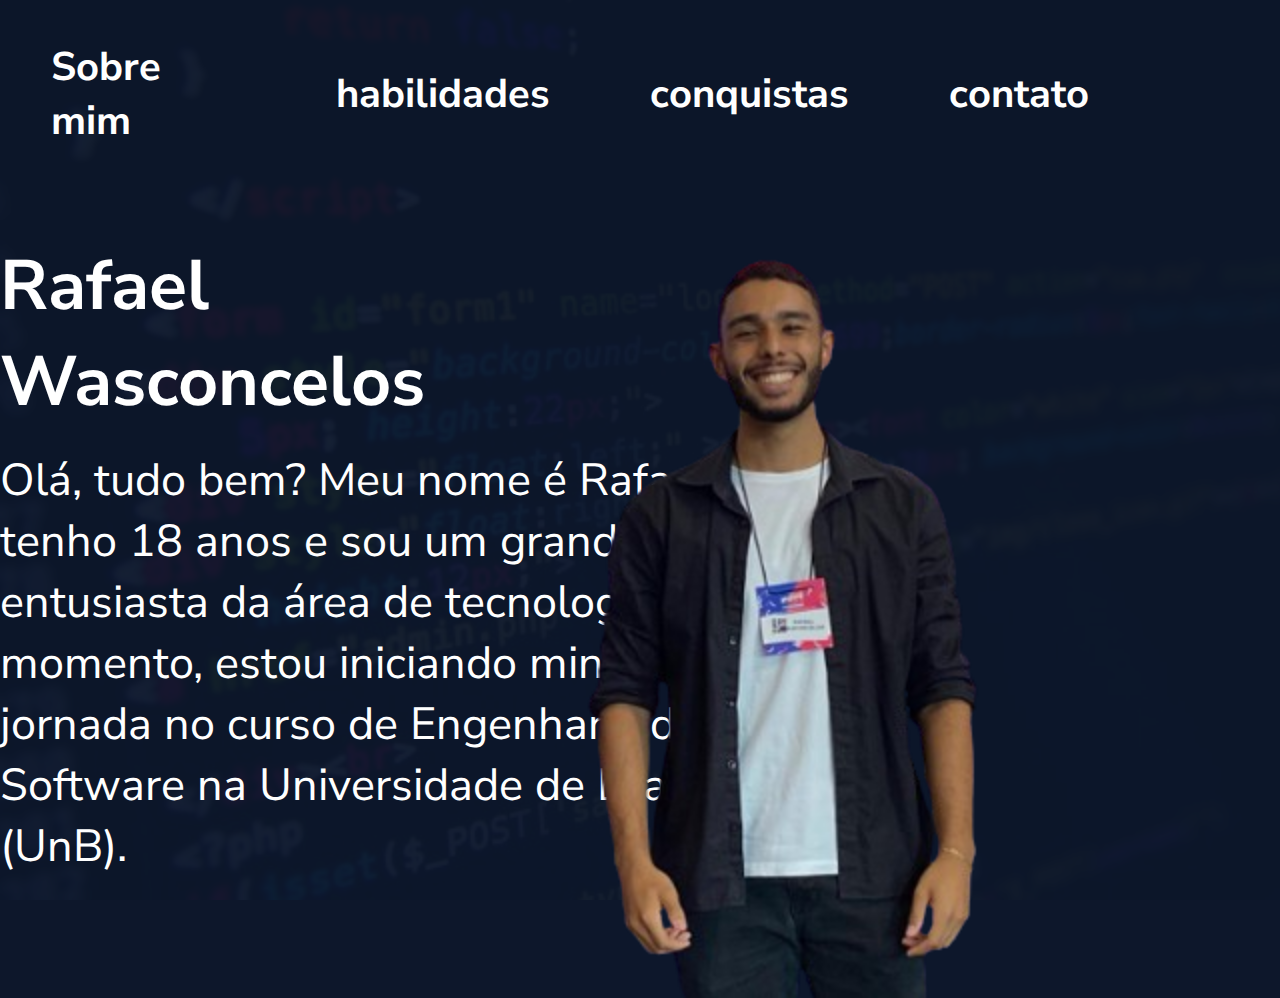
<file: index.html>
<!DOCTYPE html>
<html lang = "pt-br"> 
<head>
    <meta charset="UTF-8">
    <meta name="viewport">
    <link rel= "stylesheet" href="style.css"> 
    <title>Rafael Wasconcelos</title>

<link rel="preconnect" href="https://fonts.googleapis.com">
<link rel="preconnect" href="https://fonts.gstatic.com" crossorigin>
<link href="https://fonts.googleapis.com/css2?family=Nunito+Sans:opsz,wght@6..12,200;6..12,800;6..12,900&display=swap" rel="stylesheet">

</head>

<body>

    <header>
        <div class="interface">
            <nav class = "menu-desktop"> 
                <ul>
                    <li><a href="#">Sobre mim</a></li>
                    <li><a href="#">habilidades</a></li> 
                    <li><a href="#">conquistas</a></li>  
                    <li><a href="#">contato</a></li>
                </ul>
            </nav>  
            
        </div><!--interface-->
    </header>

   <div class="content">
        <div class="main info">
            <h1 style="color: #FFFFFF; font-size: 70px; margin-bottom: 20px;">Rafael<br>Wasconcelos</h1>
            <p class="intro-text">Olá, tudo bem? Meu nome é Rafael, tenho 18 anos e sou um grande entusiasta da área de tecnologia. No momento, estou iniciando minha jornada no curso de Engenharia de Software na Universidade de Brasília (UnB).</p>
            <img src= "imagens/eu inova.png"  alt= "Sua imagem" class="imagem-direita">
        </div>
   </div>


</body>
</html>
</file>
<file: style.css>
*{
    margin: 0;
    padding: 0;
    box sizing: border-box;
    font-family: 'Nunito Sans', sans-serif;
}

body{
    background-color: rgb(13, 23, 43);
    height: 100vh;
    margin: 0;
    padding: 0;
}

body::before {
    content: "";
    background-image: url('../imagens/Código fonte.jpg');
    background-size: cover;
    background-position: center;
    background-repeat: no-repeat;
    position: absolute;
    top: 0;
    right: 0;
    bottom: 0;
    left: 0;
    opacity: 0.04; 
    z-index: -1; 
}

.imagem-direita {
    position: absolute;
    top: 0px;
    right: 10px;
    width: 1000px;
    height: auto;
}




.interface{
    max-width: 1280px;
    margin: 0 auto ;

}

/*ESTILO DO CABEÇALHO*/
header{
    padding: 40px 4% 
}

header > .interface{
    display: flex;
    align-items: flex-start;

}

.menu-desktop {
    display: flex;
    justify-content: center; 
}

.menu-desktop ul {
    list-style: none;
    display: flex;
    align-items: center; 
    margin-right:  40px;
}

.menu-desktop li {
    margin-right:  100px;
}

.menu-desktop li a { 
    text-decoration: none;
    color: #FFFFFF;
    font-weight: bold;
    font-size: 40px;
    transition: color 0.3s ease;
}

.menu-desktop li:hover a {
    color: #64FFDA;
}

.content {
    display: flex;
    justify-content: flex-start;
    align-items: center;
    flex-direction: column; 
    margin-top: 50px; 
    margin-right: 500px;
        
}

.main-info h1 {
    color: rgb(240, 240, 240);
    font-size: 50px; 
    margin-bottom: 20px; 
}

.main-info img {
    width: 150px;
    height: auto;
    margin-right: 0px;
}

.intro-text{
    color: #FFFFFF;
    font-size: 45px;
    text-align: left;
    max-width: 800px;
    margin: 0 auto;
}
</file>
